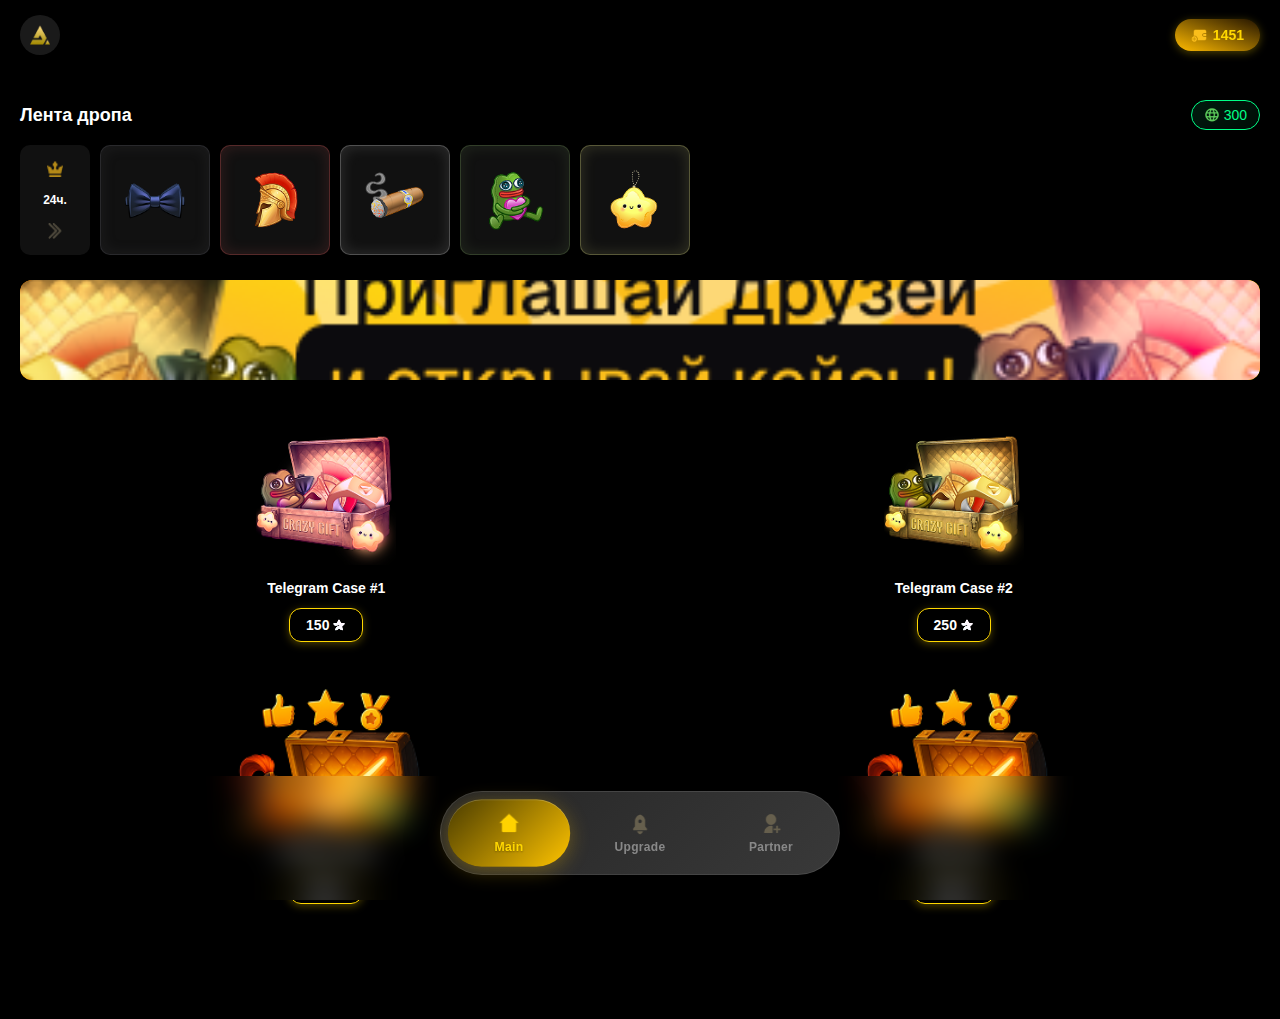
<file: index.html>
<!DOCTYPE html>
<html lang="ru">
<head>
    <meta charset="UTF-8">
    <meta name="viewport" content="width=device-width, initial-scale=1.0, user-scalable=no">
    <title>CrazyGift - Telegram WebApp Casino</title>
    <script src="https://telegram.org/js/telegram-web-app.js"></script>
    <link rel="stylesheet" href="styles/main.css">
</head>
<body>
    <!-- Header -->
    <header class="header">
        <div class="app-logo" onclick="window.location.href='profile.html'">
            <img src="assets/icons/triangle_icon.png" alt="Logo">
        </div>
        
        <div class="balance-widget" onclick="window.location.href='balance.html'">
            <img src="assets/icons/wallet_icon.png" alt="Stars" class="balance-icon">
            <span class="balance-amount" id="balance">Пополнить</span>
        </div>
    </header>

    <!-- Main Content -->
    <main class="main-content">
        <!-- Live Feed -->
        <section class="live-feed">
            <div class="live-feed-header">
                <h2 class="live-feed-title">Лента дропа</h2>
                <div class="live-feed-balance">
                    <img src="assets/icons/internet_icon.png" alt="Online" class="balance-icon">
                    <span>300</span>
                </div>
            </div>
            <div class="live-feed-items">
                <div class="live-item timer">
                    <img src="assets/icons/king_icon.png" alt="King" class="timer-icon-top" id="timer-icon-top">
                    <div>24ч.</div>
                    <img src="assets/icons/arrow_icon.png" alt="Arrow" class="timer-icon-bottom" id="timer-icon-bottom">
                </div>
                <div class="live-item">
                    <img src="assets/gifts/gift1.png" alt="Gift 1">
                </div>
                <div class="live-item">
                    <img src="assets/gifts/gift2.png" alt="Gift 2">
                </div>
                <div class="live-item">
                    <img src="assets/gifts/gift3.png" alt="Gift 3">
                </div>
                <div class="live-item">
                    <img src="assets/gifts/gift4.png" alt="Gift 4">
                </div>
                <div class="live-item">
                    <img src="assets/gifts/gift5.png" alt="Gift 5">
                </div>
            </div>
        </section>

        <!-- Promotional Banner -->
        <section class="promo-banner" onclick="window.location.href='referral.html'">
            <img src="assets/promo_banner.png" alt="Приглашай друзей и открывай кейсы!">
        </section>

        <!-- Cases Grid -->
        <section class="cases-section">
            <div class="cases-grid">
                <div class="case-card" onclick="window.location.href='case.html?id=1'">
                    <div class="case-image">
                        <img src="assets/cases/case1.png" alt="Telegram Case #1">
                    </div>
                    <div class="case-title">Telegram Case #1</div>
                    <div class="case-price">
                        150
                        <img src="assets/icons/star_icon.png" alt="Stars">
                    </div>
                </div>
                
                <div class="case-card" onclick="window.location.href='case.html?id=2'">
                    <div class="case-image">
                        <img src="assets/cases/case2.png" alt="Telegram Case #2">
                    </div>
                    <div class="case-title">Telegram Case #2</div>
                    <div class="case-price">
                        250
                        <img src="assets/icons/star_icon.png" alt="Stars">
                    </div>
                </div>
                
                <div class="case-card" onclick="window.location.href='case.html?id=3'">
                    <div class="case-image">
                        <img src="assets/cases/case_mock.png" alt="Premium Case">
                    </div>
                    <div class="case-title">Premium Case</div>
                    <div class="case-price">
                        500
                        <img src="assets/icons/star_icon.png" alt="Stars">
                    </div>
                </div>
                
                <div class="case-card" onclick="window.location.href='case.html?id=4'">
                    <div class="case-image">
                        <img src="assets/cases/case_mock.png" alt="Elite Case">
                    </div>
                    <div class="case-title">Elite Case</div>
                    <div class="case-price">
                        1000
                        <img src="assets/icons/star_icon.png" alt="Stars">
                    </div>
                </div>
            </div>
        </section>
    </main>

    <!-- Bottom Navigation -->
    <nav class="bottom-nav">
        <div class="nav-container">
            <a href="index.html" class="nav-item active">
                <img src="assets/icons/home_icon.png" alt="Home" class="nav-icon">
                <span class="nav-text">Main</span>
            </a>
            <a href="inventory.html" class="nav-item">
                <img src="assets/icons/upgrade_icon.png" alt="Inventory" class="nav-icon">
                <span class="nav-text">Upgrade</span>
            </a>
            <a href="history.html" class="nav-item">
                <img src="assets/icons/refferal_icon.png" alt="History" class="nav-icon">
                <span class="nav-text">Partner</span>
            </a>
        </div>
    </nav>

    <script src="js/main.js"></script>
</body>
</html>
</file>
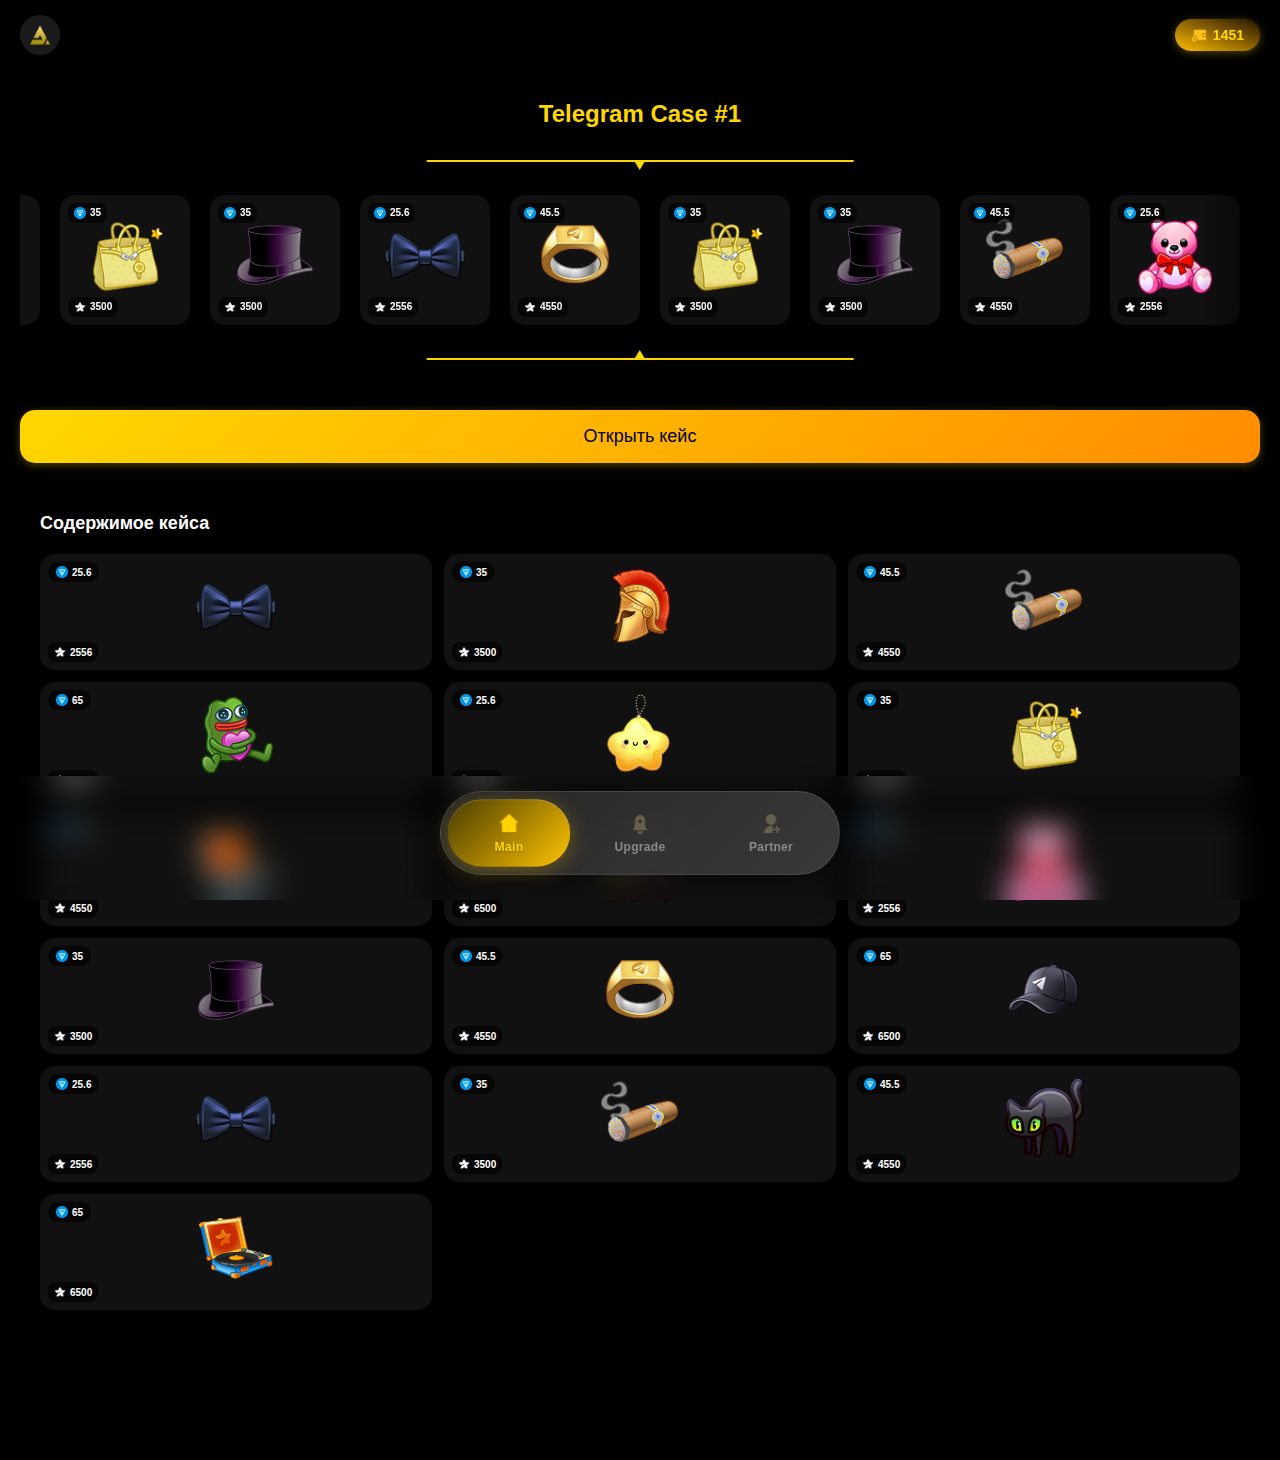
<file: case-detail.html>
<!DOCTYPE html>
<html lang="ru">
<head>
    <meta charset="UTF-8">
    <meta name="viewport" content="width=device-width, initial-scale=1.0, user-scalable=no">
    <title>CrazyGift - Case Opening</title>
    <script src="https://telegram.org/js/telegram-web-app.js"></script>
    <link rel="stylesheet" href="styles/main.css">
    <link rel="stylesheet" href="styles/cases/case.css">
</head>
<body>
    <!-- Header -->
    <header class="header">
        <div class="app-logo" onclick="goBack()">
            <img src="assets/icons/triangle_icon.png" alt="Back">
        </div>
        
        <div class="balance-widget" onclick="window.location.href='balance.html'">
            <img src="assets/icons/wallet_icon.png" alt="Stars" class="balance-icon">
            <span class="balance-amount" id="balance">1451</span>
        </div>
    </header>

    <!-- Main Content -->
    <main class="main-content">
        <!-- Case Header -->
        <section class="case-header">
            <h1 class="case-title" id="caseTitle">Telegram Case #1</h1>
        </section>

        <!-- Roulette Section -->
        <section class="roulette-section">
            <div class="roulette-container">
                <div class="roulette-pointer">
                    <div class="pointer-line">
                        <div class="pointer-arrow"></div>
                    </div>
                </div>
                <div class="roulette-line" id="rouletteLine">
                    <!-- Items will be generated by JavaScript -->
                </div>
            </div>
        </section>

        <!-- Open Button -->
        <button class="open-button" id="openButton" onclick="openCase()">
            Открыть кейс
        </button>

        <!-- Case Contents -->
        <section class="case-contents">
            <h3 class="contents-title">Содержимое кейса</h3>
            <div class="contents-grid" id="contentsGrid">
                <!-- Items will be generated by JavaScript -->
            </div>
        </section>
    </main>

    <!-- Prize Modal -->
    <div class="prize-modal" id="prizeModal">
        <div class="prize-modal-overlay"></div>
        <div class="prize-content">
            <div class="prize-header">
                <div class="case-name" id="modalCaseName">Telegram Case #1</div>
                <div class="congrats-text">Поздравляем!</div>
            </div>
            
            <div class="prize-main">
                <div class="prize-image-container" id="prizeImageContainer">
                    <div class="prize-glow-effect"></div>
                    <img class="prize-image" id="prizeImage" src="assets/gifts/gift2.png" alt="Prize">
                    <div class="prize-values-overlay">
                        <div class="prize-value-ton">
                            <img src="assets/icons/ton_icon.png" alt="TON" class="value-icon-small">
                            <span id="prizeTonValue">25.6</span>
                        </div>
                        <div class="prize-value-stars">
                            <img src="assets/icons/star_icon.png" alt="Stars" class="value-icon-small">
                            <span id="prizeStarsValue">2 556</span>
                        </div>
                    </div>
                </div>
                
                <div class="prize-info">
                    <h3 class="prize-name" id="prizeName">Signet Ring</h3>
                    <div class="prize-rarity" id="prizeRarity">Случайный</div>
                </div>
            </div>
            
            <div class="prize-actions">
                <button class="prize-btn prize-btn-primary" onclick="sellPrize()">
                    Продать
                </button>
                <div class="prize-actions-secondary">
                    <button class="prize-btn prize-btn-secondary" onclick="withdrawPrize()">
                        Вывести
                    </button>
                    <button class="prize-btn prize-btn-secondary" onclick="keepPrize()">
                        Оставить
                    </button>
                </div>
            </div>
        </div>
    </div>

    <!-- Bottom Navigation -->
    <nav class="bottom-nav">
        <div class="nav-container">
            <a href="index.html" class="nav-item active">
                <img src="assets/icons/home_icon.png" alt="Home" class="nav-icon">
                <span class="nav-text">Main</span>
            </a>
            <a href="inventory.html" class="nav-item">
                <img src="assets/icons/upgrade_icon.png" alt="Inventory" class="nav-icon">
                <span class="nav-text">Upgrade</span>
            </a>
            <a href="history.html" class="nav-item">
                <img src="assets/icons/refferal_icon.png" alt="History" class="nav-icon">
                <span class="nav-text">Partner</span>
            </a>
        </div>
    </nav>

    <script src="js/cases/case.js"></script>
</body>
</html>
</file>
<file: styles/main.css>
:root {
    --bg-primary: #000000;
    --bg-secondary: #1a1a1a;
    --bg-card: #2a2a2a;
    --accent-yellow: #FFD700;
    --accent-orange: #FF8C00;
    --accent-green: #00ff87;
    --text-primary: #ffffff;
    --text-secondary: #cccccc;
    --text-muted: #888888;
    --border-radius: 12px;
    --border-radius-small: 8px;
    --shadow-card: 0 4px 12px rgba(0,0,0,0.4);
    --shadow-button: 0 2px 8px rgba(255, 215, 0, 0.3);
}

* {
    margin: 0;
    padding: 0;
    box-sizing: border-box;
}

body {
    font-family: -apple-system, BlinkMacSystemFont, 'Segoe UI', Roboto, sans-serif;
    background: var(--bg-primary);
    color: var(--text-primary);
    overflow-x: hidden;
    min-height: 100vh;
}

/* === HEADER === */
.header {
    position: fixed;
    top: 0;
    left: 0;
    right: 0;
    padding: 15px 20px;
    z-index: 100;
    display: flex;
    justify-content: space-between;
    align-items: center;
    backdrop-filter: blur(10px);
}

.app-logo {
    width: 40px;
    height: 40px;
    background: linear-gradient(135deg, var(--bg-secondary), var(--bg-secondary));
    border-radius: 25px;
    display: flex;
    align-items: center;
    justify-content: center;
    cursor: pointer;
    transition: transform 0.2s;
}

.app-logo:hover {
    transform: scale(1.05);
}

.app-logo img {
    width: 20px;
    height: 20px;
}

.balance-widget {
    background: linear-gradient(200deg, #221300, #ffbb00);
    border-radius: 20px;
    padding: 8px 16px;
    display: flex;
    align-items: center;
    gap: 6px;
    cursor: pointer;
    transition: transform 0.2s;
    box-shadow: var(--shadow-button);
}

.balance-widget:hover {
    transform: scale(1.02);
}

.balance-icon {
    width: 16px;
    height: 16px;
}

.balance-amount {
    color: var(--accent-yellow);
    font-weight: 600;
    font-size: 14px;
}

/* === MAIN CONTENT === */
.main-content {
    margin-top: 80px;
    padding: 20px;
    padding-bottom: 100px;
}

/* === LIVE FEED === */
.live-feed {
    margin-bottom: 20px;
}

.live-feed-header {
    display: flex;
    justify-content: space-between;
    align-items: center;
    margin-bottom: 15px;
}

.live-feed-title {
    font-size: 18px;
    font-weight: 600;
    color: var(--text-primary);
}

.live-feed-balance {
    background: linear-gradient(135deg, rgba(0, 255, 135, 0.1), rgba(0, 255, 135, 0.05));
    border: 1px solid var(--accent-green);
    padding: 6px 12px;
    border-radius: 20px;
    display: flex;
    align-items: center;
    gap: 4px;
    color: var(--accent-green);
    font-weight: 500;
    font-size: 14px;
}

.live-feed-items {
    display: flex;
    gap: 10px;
    overflow-x: auto;
    padding-bottom: 5px;
    scrollbar-width: none;
    -ms-overflow-style: none;
}

.live-feed-items::-webkit-scrollbar {
    display: none;
}

.live-item {
    flex-shrink: 0;
    width: 110px;
    height: 110px;
    background: #111111;
    border-radius: 10px;
    display: flex;
    align-items: center;
    justify-content: center;
    position: relative;
    overflow: hidden;
}

.live-item.timer {
    width: 70px;
    color: var(--text-primary);
    font-weight: 600;
    font-size: 12px;
    text-align: center;
    line-height: 1.2;
    flex-direction: column;
}

#timer-icon-top,
#timer-icon-bottom {
    width: 16px;
    height: 16px;
    opacity: 0.7;
}

.live-item img {
    width: 60px;
    height: 60px;
    object-fit: contain;
}

#timer-icon-top {
    margin-bottom: 16px;
}

#timer-icon-bottom {
    margin-top: 16px;
}

/* === PROMOTIONAL BANNER === */
.promo-banner {
    border-radius: var(--border-radius);
    position: relative;
    overflow: hidden;
    height: 100px;
    display: flex;
    align-items: center;
    justify-content: center;
    cursor: pointer;
    margin-bottom: 30px;
    background: linear-gradient(135deg, var(--accent-orange), var(--accent-yellow));
}

.promo-banner img {
    width: 100%;
    height: 100%;
    object-fit: cover;
    border-radius: var(--border-radius);
}

.promo-banner-content {
    position: absolute;
    top: 50%;
    left: 50%;
    transform: translate(-50%, -50%);
    text-align: center;
    color: var(--bg-primary);
    font-weight: 600;
    font-size: 16px;
    z-index: 2;
}

/* === CASES GRID === */
.cases-section {
    margin-top: 20px;
}

.cases-grid {
    display: grid;
    grid-template-columns: 1fr 1fr;
    gap: 15px;
}

.case-card {
    border-radius: var(--border-radius);
    padding: 15px;
    text-align: center;
    cursor: pointer;
    transition: all 0.3s ease;
    position: relative;
    overflow: hidden;
}

.case-card:hover {
    transform: translateY(-5px);
    box-shadow: var(--shadow-card);
}

.case-card::before {
    content: '';
    position: absolute;
    top: 0;
    left: 0;
    right: 0;
    bottom: 0;
    background: linear-gradient(135deg, rgba(255, 215, 0, 0.1), rgba(255, 140, 0, 0.1));
    opacity: 0;
    transition: opacity 0.3s;
}

.case-card:hover::before {
    opacity: 1;
}

.case-image {
    width: 100%;
    height: 140px;
    border-radius: var(--border-radius-small);
    margin-bottom: 15px;
    display: flex;
    align-items: center;
    justify-content: center;
    position: relative;
    overflow: hidden;
}

.case-image img {
    width: 100%;
    height: 100%;
    object-fit: contain;
    border-radius: var(--border-radius-small);
}

.case-title {
    font-size: 14px;
    font-weight: 600;
    margin-bottom: 12px;
    color: var(--text-primary);
    position: relative;
    z-index: 2;
}

.case-price {
    color: var(--text-primary);
    padding: 8px 16px;
    border-radius: 12px;
    font-weight: 600;
    font-size: 14px;
    display: inline-flex;
    align-items: center;
    gap: 3px;
    box-shadow: var(--shadow-button);
    position: relative;
    z-index: 2;
    border: 1px solid var(--accent-yellow);
}

.case-price img {
    width: 14px;
    height: 14px;
}

/* === BOTTOM NAVIGATION === */
.bottom-nav {
    position: fixed;
    bottom: 0;
    left: 0;
    right: 0;
    padding: 15px 20px 25px;
    z-index: 100;
    backdrop-filter: blur(15px);
}

.nav-container {
    background: linear-gradient(135deg, rgba(40, 40, 40, 0.95), rgba(60, 60, 60, 0.95));
    border-radius: 50px;
    padding: 8px;
    display: flex;
    justify-content: space-between;
    align-items: center;
    max-width: 400px;
    margin: 0 auto;
    box-shadow: 0 8px 32px rgba(0,0,0,0.5);
    border: 1px solid rgba(255, 255, 255, 0.1);
}

.nav-item {
    display: flex;
    flex-direction: column;
    align-items: center;
    gap: 4px;
    cursor: pointer;
    transition: all 0.3s cubic-bezier(0.4, 0.0, 0.2, 1);
    padding: 12px 24px;
    border-radius: 40px;
    text-decoration: none;
    position: relative;
    flex: 1;
    max-width: 120px;
}

.nav-item.active {
    background: linear-gradient(135deg, #4a3c00, #ffc400);
    color: var(--accent-yellow);
    box-shadow: 
        0 4px 20px rgba(255, 196, 0, 0.3),
        inset 0 1px 0 rgba(255, 255, 255, 0.2);
    transform: scale(1.02);
}

.nav-item:not(.active) {
    color: #888888;
    background: transparent;
}

.nav-item:not(.active):hover {
    color: #bbbbbb;
    background: rgba(255, 255, 255, 0.05);
}

.nav-item.active .nav-icon {
    filter: brightness(1.1) saturate(1.2);
}

.nav-icon {
    width: 24px;
    height: 24px;
    transition: all 0.3s ease;
}

.nav-text {
    font-size: 12px;
    font-weight: 600;
    letter-spacing: 0.3px;
    transition: all 0.3s ease;
}

.nav-item.active .nav-text {
    text-shadow: 0 1px 2px rgba(0,0,0,0.3);
}

/* === ANIMATIONS === */
@keyframes fadeIn {
    from { 
        opacity: 0; 
        transform: translateY(20px); 
    }
    to { 
        opacity: 1; 
        transform: translateY(0); 
    }
}

.case-card {
    animation: fadeIn 0.6s ease-out;
}

.case-card:nth-child(1) { animation-delay: 0.1s; }
.case-card:nth-child(2) { animation-delay: 0.2s; }
.case-card:nth-child(3) { animation-delay: 0.3s; }
.case-card:nth-child(4) { animation-delay: 0.4s; }

/* === RESPONSIVE === */
@media (max-width: 375px) {
    .main-content {
        padding: 15px;
    }
    
    .cases-grid {
        gap: 12px;
    }
    
    .case-card {
        padding: 12px;
    }
    
    .case-image {
        height: 100px;
    }

    .case-title {
        font-size: 13px;
    }

    .case-price {
        font-size: 13px;
        padding: 6px 12px;
    }
}

/* === SCROLLBAR STYLING === */
::-webkit-scrollbar {
    width: 4px;
}

::-webkit-scrollbar-track {
    background: var(--bg-secondary);
}

::-webkit-scrollbar-thumb {
    background: var(--accent-yellow);
    border-radius: 2px;
}
</file>
<file: styles/cases/case.css>
/* === CASE HEADER === */
.case-header {
    text-align: center;
}

.case-title {
    font-size: 24px;
    font-weight: 700;
    color: var(--accent-yellow);
}

/* === ROULETTE SECTION === */
.roulette-section {
    border-radius: var(--border-radius);
    padding: 20px 0;
    margin-bottom: 30px;
    position: relative;
    overflow: hidden;
}

.roulette-container {
    position: relative;
    height: 200px;
    overflow: visible;
    border-radius: var(--border-radius-small);
    width: 100vw;
    margin-left: calc(-50vw + 50%);
}

.roulette-container::after {
    content: '';
    position: absolute;
    top: 0;
    right: 0;
    width: 80px;
    height: 100%;
    background: linear-gradient(to left, rgba(0,0,0,0.9), transparent);
    z-index: 15;
    pointer-events: none;
}

.roulette-line {
    display: flex;
    align-items: center;
    height: 100%;
    transition: transform 3s cubic-bezier(0.25, 0.1, 0.25, 1);
    will-change: transform;
    padding: 0 100px;
    transform: translateX(-200px);
}

.roulette-item {
    flex-shrink: 0;
    width: 130px;
    height: 130px;
    margin: 0 10px;
    background: #111111;
    border-radius: 15px;
    display: flex;
    flex-direction: column;
    align-items: center;
    justify-content: center;
    position: relative;
}

.roulette-item.common {
    border-color: #ffffff;
}

.roulette-item.rare {
    border-color: #3b82f6;
    box-shadow: 0 0 10px rgba(59, 130, 246, 0.3);
}

.roulette-item.epic {
    border-color: #8b5cf6;
    box-shadow: 0 0 10px rgba(139, 92, 246, 0.3);
}

.roulette-item.legendary {
    border-color: #f59e0b;
    box-shadow: 0 0 10px rgba(245, 158, 11, 0.3);
}

.roulette-item.mythic {
    border-color: #ef4444;
    box-shadow: 0 0 10px rgba(239, 68, 68, 0.3);
}

.roulette-item img {
    width: 80px;
    height: 80px;
    object-fit: contain;
    margin-bottom: 10px;
}

.roulette-item-ton {
    position: absolute;
    top: 8px;
    left: 8px;
    display: flex;
    align-items: center;
    gap: 4px;
    background: rgba(0, 0, 0, 0.6);
    padding: 4px 6px;
    border-radius: 8px;
    font-size: 10px;
    font-weight: 600;
    color: white;
    line-height: 1;
}

.roulette-item-stars {
    position: absolute;
    bottom: 8px;
    left: 8px;
    display: flex;
    align-items: center;
    gap: 4px;
    background: rgba(0, 0, 0, 0.6);
    padding: 4px 6px;
    border-radius: 8px;
    font-size: 10px;
    font-weight: 600;
    color: white;
    line-height: 1;
}

.roulette-item-ton img,
.roulette-item-stars img {
    width: 12px;
    height: 12px;
    flex-shrink: 0;
    margin-bottom: 0;
}

/* === ROULETTE POINTER === */
.roulette-pointer {
    position: absolute;
    top: 0;
    left: 50%;
    transform: translateX(-50%);
    z-index: 20;
    pointer-events: none;
    width: 33.33%;
    height: 100%;
}

.pointer-line {
    position: relative;
    width: 100%;
    height: 100%;
}

.pointer-line::before {
    content: '';
    position: absolute;
    top: 0;
    left: 0;
    right: 0;
    height: 2px;
    background: var(--accent-yellow);
}

.pointer-line::after {
    content: '';
    position: absolute;
    bottom: 0;
    left: 0;
    right: 0;
    height: 2px;
    background: var(--accent-yellow);
}

.pointer-arrow {
    position: absolute;
    top: 0;
    left: 50%;
    transform: translateX(-50%);
    width: 0;
    height: 0;
    border-left: 6px solid transparent;
    border-right: 6px solid transparent;
    border-top: 10px solid var(--accent-yellow);
}

.pointer-arrow::after {
    content: '';
    position: absolute;
    bottom: -190px;
    left: 50%;
    transform: translateX(-50%);
    width: 0;
    height: 0;
    border-left: 6px solid transparent;
    border-right: 6px solid transparent;
    border-bottom: 10px solid var(--accent-yellow);
}

/* === DEMO MODE INDICATOR === */
.demo-indicator {
    position: absolute;
    top: 10px;
    right: 10px;
    background: rgba(255, 255, 255, 0.1);
    color: var(--text-muted);
    padding: 4px 8px;
    border-radius: 12px;
    font-size: 10px;
    font-weight: 500;
}

/* === OPEN BUTTON === */
.open-button {
    width: 100%;
    background: linear-gradient(135deg, var(--accent-yellow), var(--accent-orange));
    color: var(--bg-primary);
    border: none;
    padding: 16px;
    border-radius: 15px;
    font-size: 18px;
    font-weight: 500;
    cursor: pointer;
    transition: all 0.3s;
    margin-bottom: 30px;
    box-shadow: var(--shadow-button);
}

.open-button:hover {
    transform: translateY(-2px);
    box-shadow: 0 6px 20px rgba(255, 215, 0, 0.4);
}

.open-button:disabled {
    opacity: 0.5;
    cursor: not-allowed;
    transform: none;
}

/* === CASE CONTENTS === */
.case-contents {
    padding: 20px;
    margin-bottom: 30px;
}

.contents-title {
    font-size: 18px;
    font-weight: 600;
    margin-bottom: 20px;
    text-align: left;
}

.contents-grid {
    display: grid;
    grid-template-columns: repeat(3, 1fr);
    gap: 12px;
}

.content-item {
    background: #111111;
    border-radius: 15px;
    padding: 12px;
    text-align: center;
    position: relative; /* Добавить */
}

.content-item.common {
    border-color: rgba(255, 255, 255, 0.3);
}

.content-item.rare {
    border-color: rgba(59, 130, 246, 0.3);
}

.content-item.epic {
    border-color: rgba(139, 92, 246, 0.3);
}

.content-item.legendary {
    border-color: rgba(245, 158, 11, 0.3);
}

.content-item img {
    width: 80px;
    height: 80px;
    object-fit: contain;
    margin-bottom: 8px;
}

.content-item-ton {
    position: absolute;
    top: 8px;
    left: 8px;
    display: flex;
    align-items: center;
    gap: 4px;
    background: rgba(0, 0, 0, 0.6);
    padding: 4px 8px;
    border-radius: 16px;
    font-size: 10px;
    font-weight: 600;
    color: white;
}

.content-item-stars {
    position: absolute;
    bottom: 8px;
    left: 8px;
    display: flex;
    align-items: center;
    gap: 4px;
    background: rgba(0, 0, 0, 0.6);
    padding: 4px 6px;
    border-radius: 8px;
    font-size: 10px;
    font-weight: 600;
    color: white;
}

.content-item-ton img,
.content-item-stars img {
    width: 12px;
    height: 12px;
    margin-bottom: 0;
}

/* === PRIZE MODAL === */
.prize-modal {
    position: fixed;
    top: 0;
    left: 0;
    right: 0;
    bottom: 0;
    z-index: 200;
    display: none;
    align-items: flex-end;
    justify-content: center;
    opacity: 0;
    transition: opacity 0.4s ease;
}

.prize-modal.show {
    display: flex;
    opacity: 1;
}

.prize-modal-overlay {
    position: absolute;
    top: 0;
    left: 0;
    right: 0;
    bottom: 0;
    background: rgba(0, 0, 0, 0.8);
    backdrop-filter: blur(15px);
    -webkit-backdrop-filter: blur(15px);
}

.prize-content {
    position: relative;
    background: #111111;
    border-radius: 20px 20px 0 0;
    width: 100%;
    min-height: 65vh;
    overflow: hidden;
    transform: translateY(100%);
    transition: transform 0.5s cubic-bezier(0.25, 0.8, 0.25, 1);
    border: 1px solid rgba(255, 215, 0, 0.2);
    box-shadow: 
        0 -10px 40px rgba(0, 0, 0, 0.6),
        0 0 30px rgba(255, 215, 0, 0.1);
}

.prize-modal.show .prize-content {
    transform: translateY(0);
}

/* === PRIZE HEADER === */
.prize-header {
    padding: 30px 20px 15px;
    text-align: center;
}

.case-name {
    font-size: 24px;
    color: var(--accent-yellow);
    margin-bottom: 16px;
    font-weight: 500;
}

.congrats-text {
    font-size: 16px;
    font-weight: 500;
    color: #ffffff;
    margin-bottom: 0;
}

/* === PRIZE MAIN === */
.prize-main {
    padding: 0px 30px 40px;
    text-align: center;
}

.prize-image-container {
    position: relative;
    width: 200px;
    height: 200px;
    margin: 0 auto 40px;
    border-radius: 20px;
    display: flex;
    align-items: center;
    justify-content: center;
    overflow: hidden;
}

.prize-image {
    position: relative;
    z-index: 2;
    width: 140px;
    height: 140px;
    object-fit: contain;
    filter: none;
}

.prize-values-overlay {
    position: absolute;
    bottom: 15px;
    left: 15px;
    right: 15px;
    display: flex;
    justify-content: space-between;
    z-index: 3;
    border-radius: 30px;
    background: rgba(0, 0, 0, 0.1);
    backdrop-filter: blur(15px);
    -webkit-backdrop-filter: blur(15px);
    border: 1px solid #696969;
}

.prize-value-ton,
.prize-value-stars {
    display: flex;
    align-items: center;
    gap: 6px;
    padding: 8px 12px;
    font-size: 14px;
    font-weight: 600;
    color: var(--accent-yellow);
}

.value-icon-small {
    width: 16px;
    height: 16px;
}

.prize-info {
    margin-bottom: 0;
}

.prize-name {
    font-size: 28px;
    font-weight: 700;
    color: #ffffff;
    margin-bottom: 15px;
}

.prize-rarity {
    display: inline-block;
    padding: 10px 24px;
    background: rgba(255, 255, 255, 0.1);
    color: #cccccc;
    font-size: 16px;
    border-radius: 25px;
    border: 1px solid rgba(255, 255, 255, 0.2);
}

/* === PRIZE ACTIONS === */
.prize-actions {
    padding: 0 30px 50px;
    text-align: center;
}

.prize-btn {
    border: none;
    border-radius: 15px;
    font-weight: 600;
    font-size: 18px;
    cursor: pointer;
    transition: all 0.3s;
    position: relative;
    overflow: hidden;
}

.prize-btn-primary {
    width: 100%;
    padding: 20px;
    background: linear-gradient(135deg, var(--accent-yellow), var(--accent-orange));
    color: #000000;
    margin-bottom: 20px;
    box-shadow: 0 4px 20px rgba(255, 215, 0, 0.4);
    font-size: 20px;
}

.prize-btn-primary:hover {
    transform: translateY(-2px);
    box-shadow: 0 6px 25px rgba(255, 215, 0, 0.6);
}

.prize-actions-secondary {
    display: flex;
    gap: 15px;
    justify-content: center;
}

.prize-btn-secondary {
    flex: 1;
    max-width: 150px;
    padding: 16px 20px;
    background: transparent;
    color: #cccccc;
    border: 2px solid rgba(255, 255, 255, 0.2);
    font-size: 16px;
}

.prize-btn-secondary:hover {
    background: rgba(255, 255, 255, 0.05);
    border-color: rgba(255, 255, 255, 0.3);
    color: #ffffff;
}

/* === RARITY COLORS === */
.prize-rarity.common {
    background: rgba(255, 255, 255, 0.1);
    border-color: rgba(255, 255, 255, 0.3);
    color: #ffffff;
}

.prize-rarity.rare {
    background: rgba(59, 130, 246, 0.2);
    border-color: rgba(59, 130, 246, 0.5);
    color: #3b82f6;
}

.prize-rarity.epic {
    background: rgba(139, 92, 246, 0.2);
    border-color: rgba(139, 92, 246, 0.5);
    color: #8b5cf6;
}

.prize-rarity.legendary {
    background: rgba(245, 158, 11, 0.2);
    border-color: rgba(245, 158, 11, 0.5);
    color: #f59e0b;
}

.prize-rarity.mythic {
    background: rgba(239, 68, 68, 0.2);
    border-color: rgba(239, 68, 68, 0.5);
    color: #ef4444;
}

/* === ANIMATIONS === */
@keyframes fadeIn {
    from { 
        opacity: 0; 
        transform: translateY(20px); 
    }
    to { 
        opacity: 1; 
        transform: translateY(0); 
    }
}

@keyframes spin {
    from { transform: translateX(0); }
    to { transform: translateX(-2000px); }
}

@keyframes glow {
    0%, 100% { 
        box-shadow: 0 0 20px currentColor;
    }
    50% { 
        box-shadow: 0 0 40px currentColor, 0 0 60px currentColor;
    }
}

.spinning {
    animation: spin 3s cubic-bezier(0.25, 0.1, 0.25, 1);
}

.winner-glow {
    animation: glow 1s ease-in-out infinite;
}

/* === RESPONSIVE === */
@media (max-width: 375px) {
    .main-content {
        padding: 15px;
    }
    
    .roulette-section {
        padding: 15px;
    }

    .case-contents {
        padding: 15px;
    }

    .contents-grid {
        gap: 10px;
    }

    .roulette-item {
        width: 140px;
        height: 140px;
    }

    .roulette-item img {
        width: 70px;
        height: 70px;
    }

    .prize-main {
        padding: 30px 20px 30px;
    }
    
    .prize-image-container {
        width: 180px;
        height: 180px;
        margin-bottom: 30px;
    }
    
    .prize-image {
        width: 120px;
        height: 120px;
    }
    
    .prize-values-overlay {
        bottom: 12px;
        left: 12px;
        right: 12px;
    }
    
    .prize-value-ton,
    .prize-value-stars {
        padding: 6px 10px;
        font-size: 12px;
    }
    
    .value-icon-small {
        width: 14px;
        height: 14px;
    }
    
    .prize-name {
        font-size: 24px;
        margin-bottom: 12px;
    }
    
    .prize-rarity {
        padding: 8px 20px;
        font-size: 14px;
    }
    
    .prize-actions {
        padding: 0 20px 40px;
    }
    
    .prize-btn-primary {
        font-size: 18px;
        padding: 18px;
        margin-bottom: 15px;
    }
    
    .prize-btn-secondary {
        font-size: 14px;
        padding: 14px 16px;
        max-width: 120px;
    }
    
    .prize-actions-secondary {
        gap: 12px;
    }
}
</file>
